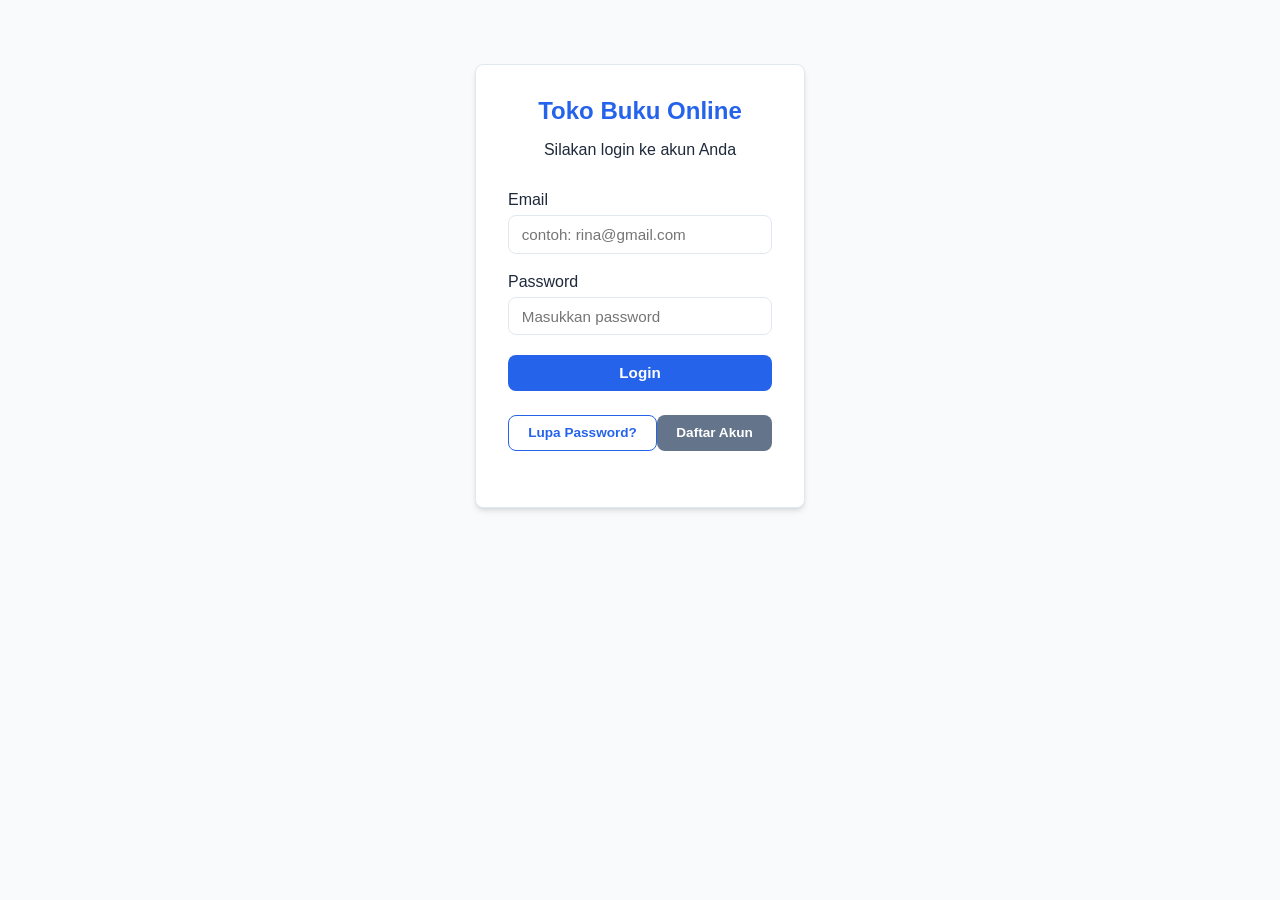
<file: index.html>
<!DOCTYPE html>
<html lang="id">
<head>
    <meta charset="UTF-8">
    <meta name="viewport" content="width=device-width, initial-scale=1.0">
    <title>Login - Toko Buku Online</title>
    <link rel="stylesheet" href="css/style.css">
</head>
<body>

    <div class="login-container">
        <div class="login-header">
            <h2>Toko Buku Online</h2>
            <p>Silakan login ke akun Anda</p>
        </div>

        <form id="loginForm" onsubmit="handleLogin(event)">
            <div class="form-group">
                <label for="email">Email</label>
                <input type="email" id="email" class="form-control" placeholder="contoh: rina@gmail.com" required>
            </div>
            <div class="form-group">
                <label for="password">Password</label>
                <input type="password" id="password" class="form-control" placeholder="Masukkan password" required>
            </div>
            <button type="submit" class="btn btn-primary" style="width: 100%;">Login</button>
        </form>

        <div style="margin-top: 1.5rem; display: flex; justify-content: space-between;">
            <button class="btn btn-outline" style="font-size: 0.85rem;" onclick="openModal('modalLupaPassword')">Lupa Password?</button>
            <button class="btn btn-secondary" style="font-size: 0.85rem;" onclick="openModal('modalDaftar')">Daftar Akun</button>
        </div>

        <p style="margin-top: 1.5rem; font-size: 0.8rem; color: #64748b; text-align: center;">
    <b></b><b></b>
        </p>
    </div>

    <!-- Modal Lupa Password -->
    <div id="modalLupaPassword" class="modal-backdrop">
        <div class="modal-content">
            <div class="modal-header">
                <h3>Lupa Password</h3>
                <button class="close-btn" onclick="closeModal('modalLupaPassword')">&times;</button>
            </div>
            <p style="margin-bottom: 1rem;">Masukkan email terdaftar Anda untuk menerima link reset password.</p>
            <form onsubmit="handleResetPassword(event)">
                <div class="form-group">
                    <label for="resetEmail">Email Terdaftar</label>
                    <input type="email" id="resetEmail" class="form-control" placeholder="email@domain.com" required>
                </div>
                <button type="submit" class="btn btn-primary" style="width: 100%;">Kirim Link Reset</button>
            </form>
        </div>
    </div>

    <!-- Modal Daftar -->
    <div id="modalDaftar" class="modal-backdrop">
        <div class="modal-content">
            <div class="modal-header">
                <h3>Pendaftaran Akun Baru</h3>
                <button class="close-btn" onclick="closeModal('modalDaftar')">&times;</button>
            </div>
            <form onsubmit="handleRegister(event)">
                <div class="form-group">
                    <label for="regNama">Nama Lengkap</label>
                    <input type="text" id="regNama" class="form-control" required>
                </div>
                <div class="form-group">
                    <label for="regEmail">Email</label>
                    <input type="email" id="regEmail" class="form-control" required>
                </div>
                <div class="form-group">
                    <label for="regPassword">Password</label>
                    <input type="password" id="regPassword" class="form-control" required>
                </div>
                <button type="submit" class="btn btn-success" style="width: 100%;">Daftar Sekarang</button>
            </form>
        </div>
    </div>

    <script src="js/data.js"></script>
    <script src="js/script.js"></script>
</body>
</html>
</file>
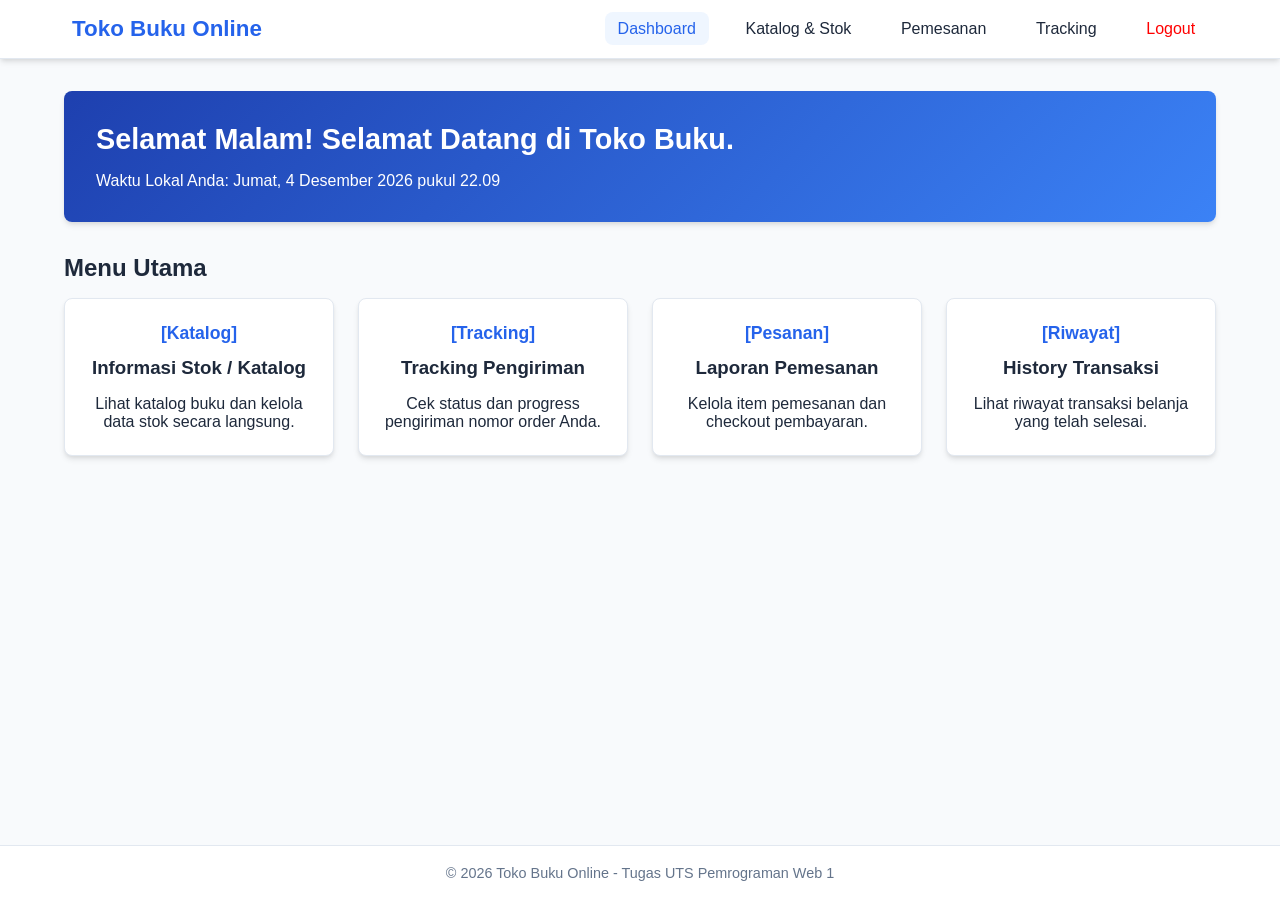
<file: dashboard.html>
<!DOCTYPE html>
<html lang="id">
<head>
    <meta charset="UTF-8">
    <meta name="viewport" content="width=device-width, initial-scale=1.0">
    <title>Dashboard - Toko Buku Online</title>
    <link rel="stylesheet" href="css/style.css">
</head>
<body>

    <header>
        <nav class="navbar">
            <a href="dashboard.html" class="logo">Toko Buku Online</a>
            <ul class="nav-links">
                <li><a href="dashboard.html" class="active">Dashboard</a></li>
                <li><a href="stok.html">Katalog & Stok</a></li>
                <li><a href="checkout.html">Pemesanan</a></li>
                <li><a href="tracking.html">Tracking</a></li>
                <li><a href="index.html" style="color: red;">Logout</a></li>
            </ul>
        </nav>
    </header>

    <main class="container">
        <div class="greeting-banner">
            <h1 id="greetingText">Selamat Pagi!</h1>
            <p id="timeDetail">Waktu lokal Anda...</p>
        </div>

        <h2 style="margin-bottom: 1rem;">Menu Utama</h2>
        <div class="grid-dashboard">
            <a href="stok.html" class="menu-card">
                <div class="menu-icon">[Katalog]</div>
                <h3>Informasi Stok / Katalog</h3>
                <p>Lihat katalog buku dan kelola data stok secara langsung.</p>
            </a>

            <a href="tracking.html" class="menu-card">
                <div class="menu-icon">[Tracking]</div>
                <h3>Tracking Pengiriman</h3>
                <p>Cek status dan progress pengiriman nomor order Anda.</p>
            </a>

            <a href="checkout.html" class="menu-card">
                <div class="menu-icon">[Pesanan]</div>
                <h3>Laporan Pemesanan</h3>
                <p>Kelola item pemesanan dan checkout pembayaran.</p>
            </a>

            <a href="#" class="menu-card" onclick="openModal('modalHistory')">
                <div class="menu-icon">[Riwayat]</div>
                <h3>History Transaksi</h3>
                <p>Lihat riwayat transaksi belanja yang telah selesai.</p>
            </a>
        </div>
    </main>

    <!-- Modal History Transaksi -->
    <div id="modalHistory" class="modal-backdrop">
        <div class="modal-content" style="max-width: 650px;">
            <div class="modal-header">
                <h3>Riwayat Transaksi Saya</h3>
                <button class="close-btn" onclick="closeModal('modalHistory')">&times;</button>
            </div>
            <div class="table-responsive">
                <table>
                    <thead>
                        <tr>
                            <th>No Order</th>
                            <th>Tanggal</th>
                            <th>Total</th>
                            <th>Status</th>
                        </tr>
                    </thead>
                    <tbody id="historyTableBody"></tbody>
                </table>
            </div>
        </div>
    </div>

    <footer>
        <p>&copy; 2026 Toko Buku Online - Tugas UTS Pemrograman Web 1</p>
    </footer>

    <script src="js/data.js"></script>
    <script src="js/script.js"></script>
    <script>
        document.addEventListener('DOMContentLoaded', () => {
            renderDashboardGreeting();
            renderHistoryTable();
        });
    </script>
</body>
</html>
</file>
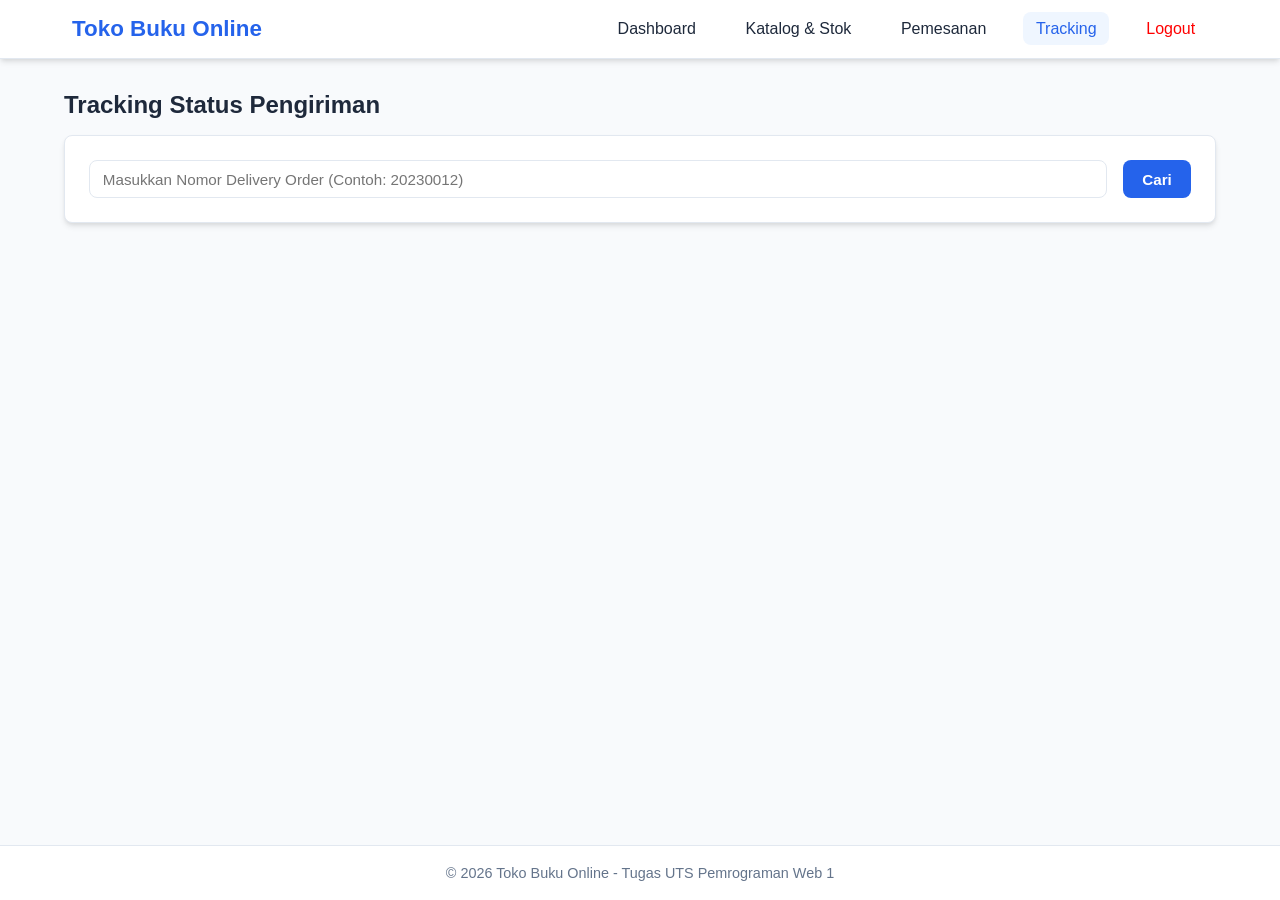
<file: tracking.html>
<!DOCTYPE html>
<html lang="id">
<head>
    <meta charset="UTF-8">
    <meta name="viewport" content="width=device-width, initial-scale=1.0">
    <title>Tracking Pengiriman - Toko Buku Online</title>
    <link rel="stylesheet" href="css/style.css">
</head>
<body>

    <header>
        <nav class="navbar">
            <a href="dashboard.html" class="logo">Toko Buku Online</a>
            <ul class="nav-links">
                <li><a href="dashboard.html">Dashboard</a></li>
                <li><a href="stok.html">Katalog & Stok</a></li>
                <li><a href="checkout.html">Pemesanan</a></li>
                <li><a href="tracking.html" class="active">Tracking</a></li>
                <li><a href="index.html" style="color: red;">Logout</a></li>
            </ul>
        </nav>
    </header>

    <main class="container">
        <h2>Tracking Status Pengiriman</h2>

        <div class="card">
            <form onsubmit="handleCariTracking(event)" style="display: flex; gap: 1rem;">
                <input type="text" id="inputNoDO" class="form-control" placeholder="Masukkan Nomor Delivery Order (Contoh: 20230012)" required>
                <button type="submit" class="btn btn-primary">Cari</button>
            </form>
        </div>

        <div id="resultTrackingContainer" class="card" style="display: none;">
            <h3 id="trackingDO">Nomor Order: -</h3>
            <p id="trackingNama">Nama Pemesan: -</p>

            <div class="tracking-stepper">
                <div class="step-item" id="step1">
                    <div class="step-circle">1</div>
                    <div class="step-title">Diproses</div>
                </div>
                <div class="step-item" id="step2">
                    <div class="step-circle">2</div>
                    <div class="step-title">Dikemas</div>
                </div>
                <div class="step-item" id="step3">
                    <div class="step-circle">3</div>
                    <div class="step-title">Dalam Perjalanan</div>
                </div>
                <div class="step-item" id="step4">
                    <div class="step-circle">4</div>
                    <div class="step-title">Selesai / Dikirim</div>
                </div>
            </div>

            <div class="table-responsive" style="margin-top: 1.5rem;">
                <table>
                    <tr>
                        <th>Ekspedisi</th>
                        <td id="detailEkspedisi">-</td>
                    </tr>
                    <tr>
                        <th>Tanggal Kirim</th>
                        <td id="detailTanggal">-</td>
                    </tr>
                    <tr>
                        <th>Paket / Kode</th>
                        <td id="detailPaket">-</td>
                    </tr>
                    <tr>
                        <th>Total Pembayaran</th>
                        <td id="detailTotal">-</td>
                    </tr>
                    <tr>
                        <th>Status</th>
                        <td id="detailStatus">-</td>
                    </tr>
                </table>
            </div>

            <h4 style="margin-top: 1.5rem; margin-bottom: 0.5rem;">Riwayat Perjalanan Paket</h4>
            <div class="table-responsive">
                <table>
                    <thead>
                        <tr>
                            <th>Waktu</th>
                            <th>Keterangan</th>
                        </tr>
                    </thead>
                    <tbody id="perjalananList"></tbody>
                </table>
            </div>
        </div>
    </main>

    <footer>
        <p>&copy; 2026 Toko Buku Online - Tugas UTS Pemrograman Web 1</p>
    </footer>

    <script src="js/data.js"></script>
    <script src="js/script.js"></script>
</body>
</html>
</file>
<file: css/style.css>
/* Style CS Toko Buku Online */

:root {
    --primary-color: #2563eb;
    --primary-hover: #1d4ed8;
    --secondary-color: #64748b;
    --success-color: #10b981;
    --warning-color: #f59e0b;
    --danger-color: #ef4444;
    --bg-light: #f8fafc;
    --card-bg: #ffffff;
    --text-dark: #1e293b;
    --text-muted: #64748b;
    --border-color: #e2e8f0;
    --radius: 8px;
    --shadow: 0 4px 6px -1px rgba(0,0,0,0.1), 0 2px 4px -1px rgba(0,0,0,0.06);
}

* {
    margin: 0;
    padding: 0;
    box-sizing: border-box;
    font-family: 'Segoe UI', Tahoma, Geneva, Verdana, sans-serif;
}

body {
    background-color: var(--bg-light);
    color: var(--text-dark);
    display: flex;
    flex-direction: column;
    min-height: 100vh;
}

header {
    background-color: #ffffff;
    border-bottom: 1px solid var(--border-color);
    box-shadow: var(--shadow);
    position: sticky;
    top: 0;
    z-index: 100;
}

.navbar {
    max-width: 1200px;
    margin: 0 auto;
    padding: 1rem 2rem;
    display: flex;
    justify-content: space-between;
    align-items: center;
}

.logo {
    font-size: 1.4rem;
    font-weight: 700;
    color: var(--primary-color);
    display: flex;
    align-items: center;
    gap: 8px;
    text-decoration: none;
}

.nav-links {
    display: flex;
    list-style: none;
    gap: 1.5rem;
    align-items: center;
}

.nav-links a {
    text-decoration: none;
    color: var(--text-dark);
    font-weight: 500;
    transition: color 0.2s;
    padding: 0.5rem 0.8rem;
    border-radius: var(--radius);
}

.nav-links a:hover, .nav-links a.active {
    color: var(--primary-color);
    background-color: #eff6ff;
}

.container {
    max-width: 1200px;
    margin: 2rem auto;
    padding: 0 1.5rem;
    flex: 1;
    width: 100%;
}

.card {
    background: var(--card-bg);
    border-radius: var(--radius);
    padding: 1.5rem;
    box-shadow: var(--shadow);
    margin-bottom: 1.5rem;
    border: 1px solid var(--border-color);
}

h1, h2, h3, h4 {
    margin-bottom: 1rem;
    color: var(--text-dark);
}

.greeting-banner {
    background: linear-gradient(135deg, #1e40af, #3b82f6);
    color: white;
    border-radius: var(--radius);
    padding: 2rem;
    margin-bottom: 2rem;
    box-shadow: var(--shadow);
}

.greeting-banner h1 {
    color: white;
    font-size: 1.8rem;
}

.btn {
    display: inline-block;
    padding: 0.6rem 1.2rem;
    font-size: 0.95rem;
    font-weight: 600;
    border-radius: var(--radius);
    border: none;
    cursor: pointer;
    transition: all 0.2s ease;
    text-decoration: none;
    text-align: center;
}

.btn-primary { background-color: var(--primary-color); color: white; }
.btn-primary:hover { background-color: var(--primary-hover); }

.btn-secondary { background-color: var(--secondary-color); color: white; }
.btn-secondary:hover { opacity: 0.9; }

.btn-success { background-color: var(--success-color); color: white; }
.btn-danger { background-color: var(--danger-color); color: white; }

.btn-outline {
    background: transparent;
    border: 1px solid var(--primary-color);
    color: var(--primary-color);
}

.btn-outline:hover {
    background-color: var(--primary-color);
    color: white;
}

.grid-dashboard {
    display: grid;
    grid-template-columns: repeat(auto-fit, minmax(240px, 1fr));
    gap: 1.5rem;
}

.menu-card {
    background: white;
    padding: 1.5rem;
    border-radius: var(--radius);
    border: 1px solid var(--border-color);
    box-shadow: var(--shadow);
    text-align: center;
    transition: transform 0.2s, box-shadow 0.2s;
    text-decoration: none;
    color: var(--text-dark);
}

.menu-card:hover {
    transform: translateY(-5px);
    box-shadow: 0 10px 15px -3px rgba(0,0,0,0.1);
    border-color: var(--primary-color);
}

.menu-icon {
    font-size: 1.1rem;
    font-weight: bold;
    color: var(--primary-color);
    margin-bottom: 0.8rem;
}

.table-responsive {
    overflow-x: auto;
}

table {
    width: 100%;
    border-collapse: collapse;
    margin-top: 1rem;
}

table th, table td {
    padding: 0.8rem 1rem;
    text-align: left;
    border-bottom: 1px solid var(--border-color);
    vertical-align: middle;
}

table th {
    background-color: #f1f5f9;
    font-weight: 600;
}

table tr:hover {
    background-color: #f8fafc;
}

.form-group {
    margin-bottom: 1.2rem;
}

.form-group label {
    display: block;
    margin-bottom: 0.4rem;
    font-weight: 500;
}

.form-control {
    width: 100%;
    padding: 0.6rem 0.8rem;
    border: 1px solid var(--border-color);
    border-radius: var(--radius);
    font-size: 0.95rem;
}

.form-control:focus {
    outline: none;
    border-color: var(--primary-color);
    box-shadow: 0 0 0 3px rgba(37,99,235,0.1);
}

.modal-backdrop {
    position: fixed;
    top: 0; left: 0; width: 100%; height: 100%;
    background: rgba(0, 0, 0, 0.5);
    display: flex;
    align-items: center;
    justify-content: center;
    z-index: 1000;
    opacity: 0;
    pointer-events: none;
    transition: opacity 0.3s ease;
}

.modal-backdrop.show {
    opacity: 1;
    pointer-events: auto;
}

.modal-content {
    background: white;
    width: 90%;
    max-width: 500px;
    border-radius: var(--radius);
    padding: 1.5rem;
    box-shadow: 0 20px 25px -5px rgba(0,0,0,0.2);
    position: relative;
    transform: translateY(-20px);
    transition: transform 0.3s ease;
}

.modal-backdrop.show .modal-content {
    transform: translateY(0);
}

.modal-header {
    display: flex;
    justify-content: space-between;
    align-items: center;
    border-bottom: 1px solid var(--border-color);
    padding-bottom: 0.8rem;
    margin-bottom: 1rem;
}

.close-btn {
    font-size: 1.5rem;
    background: none;
    border: none;
    cursor: pointer;
    color: var(--text-muted);
}

.tracking-stepper {
    display: flex;
    justify-content: space-between;
    margin: 2rem 0;
    position: relative;
}

.tracking-stepper::before {
    content: '';
    position: absolute;
    top: 20px;
    left: 10%;
    right: 10%;
    height: 4px;
    background-color: var(--border-color);
    z-index: 1;
}

.step-item {
    position: relative;
    z-index: 2;
    text-align: center;
    background: white;
    padding: 0 10px;
}

.step-circle {
    width: 44px;
    height: 44px;
    border-radius: 50%;
    background: var(--border-color);
    color: var(--text-muted);
    display: flex;
    align-items: center;
    justify-content: center;
    margin: 0 auto 0.5rem;
    font-weight: bold;
}

.step-item.active .step-circle {
    background: var(--primary-color);
    color: white;
}

.step-item.completed .step-circle {
    background: var(--success-color);
    color: white;
}

.step-title {
    font-size: 0.85rem;
    font-weight: 500;
}

.login-container {
    max-width: 420px;
    margin: 4rem auto;
    padding: 2rem;
    background: white;
    border-radius: var(--radius);
    box-shadow: var(--shadow);
    border: 1px solid var(--border-color);
}

.login-header {
    text-align: center;
    margin-bottom: 2rem;
}

.login-header h2 {
    color: var(--primary-color);
}

footer {
    background: white;
    border-top: 1px solid var(--border-color);
    text-align: center;
    padding: 1.2rem;
    margin-top: 2rem;
    color: var(--text-muted);
    font-size: 0.9rem;
}
</file>
